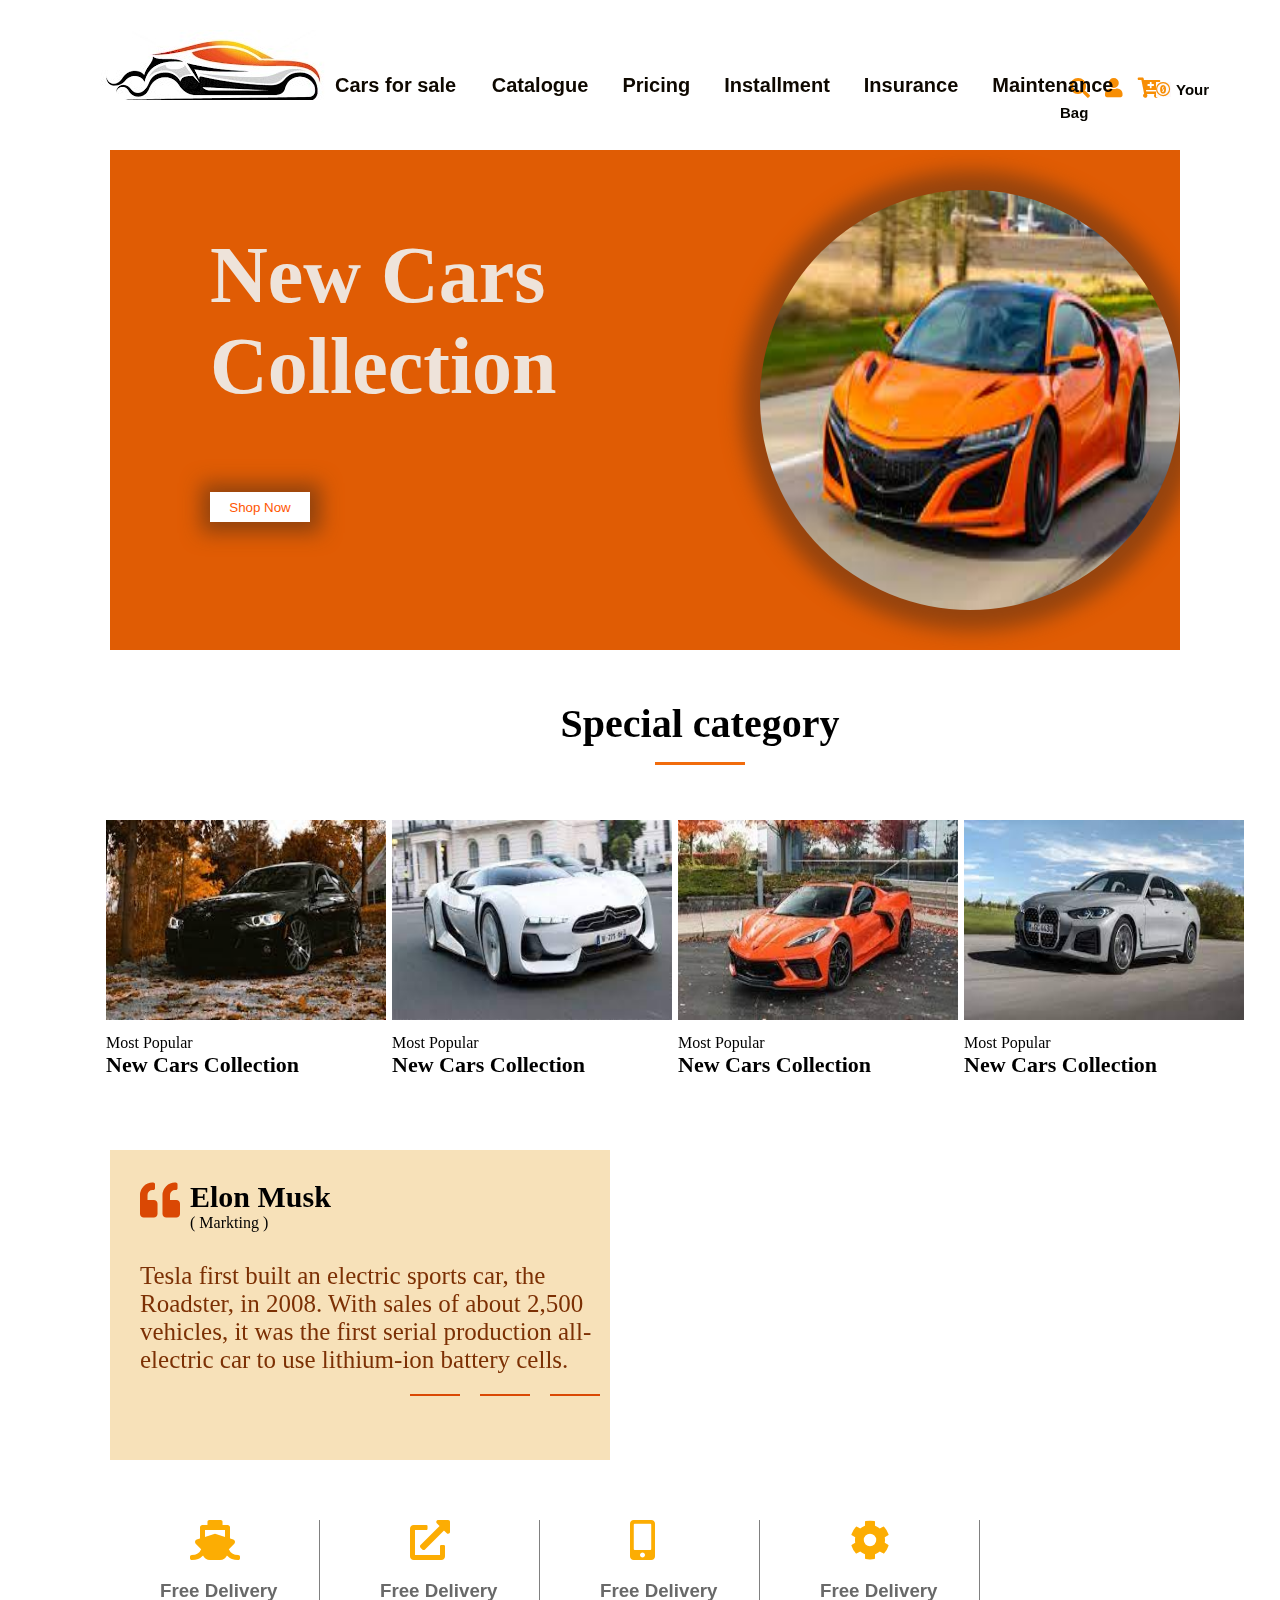
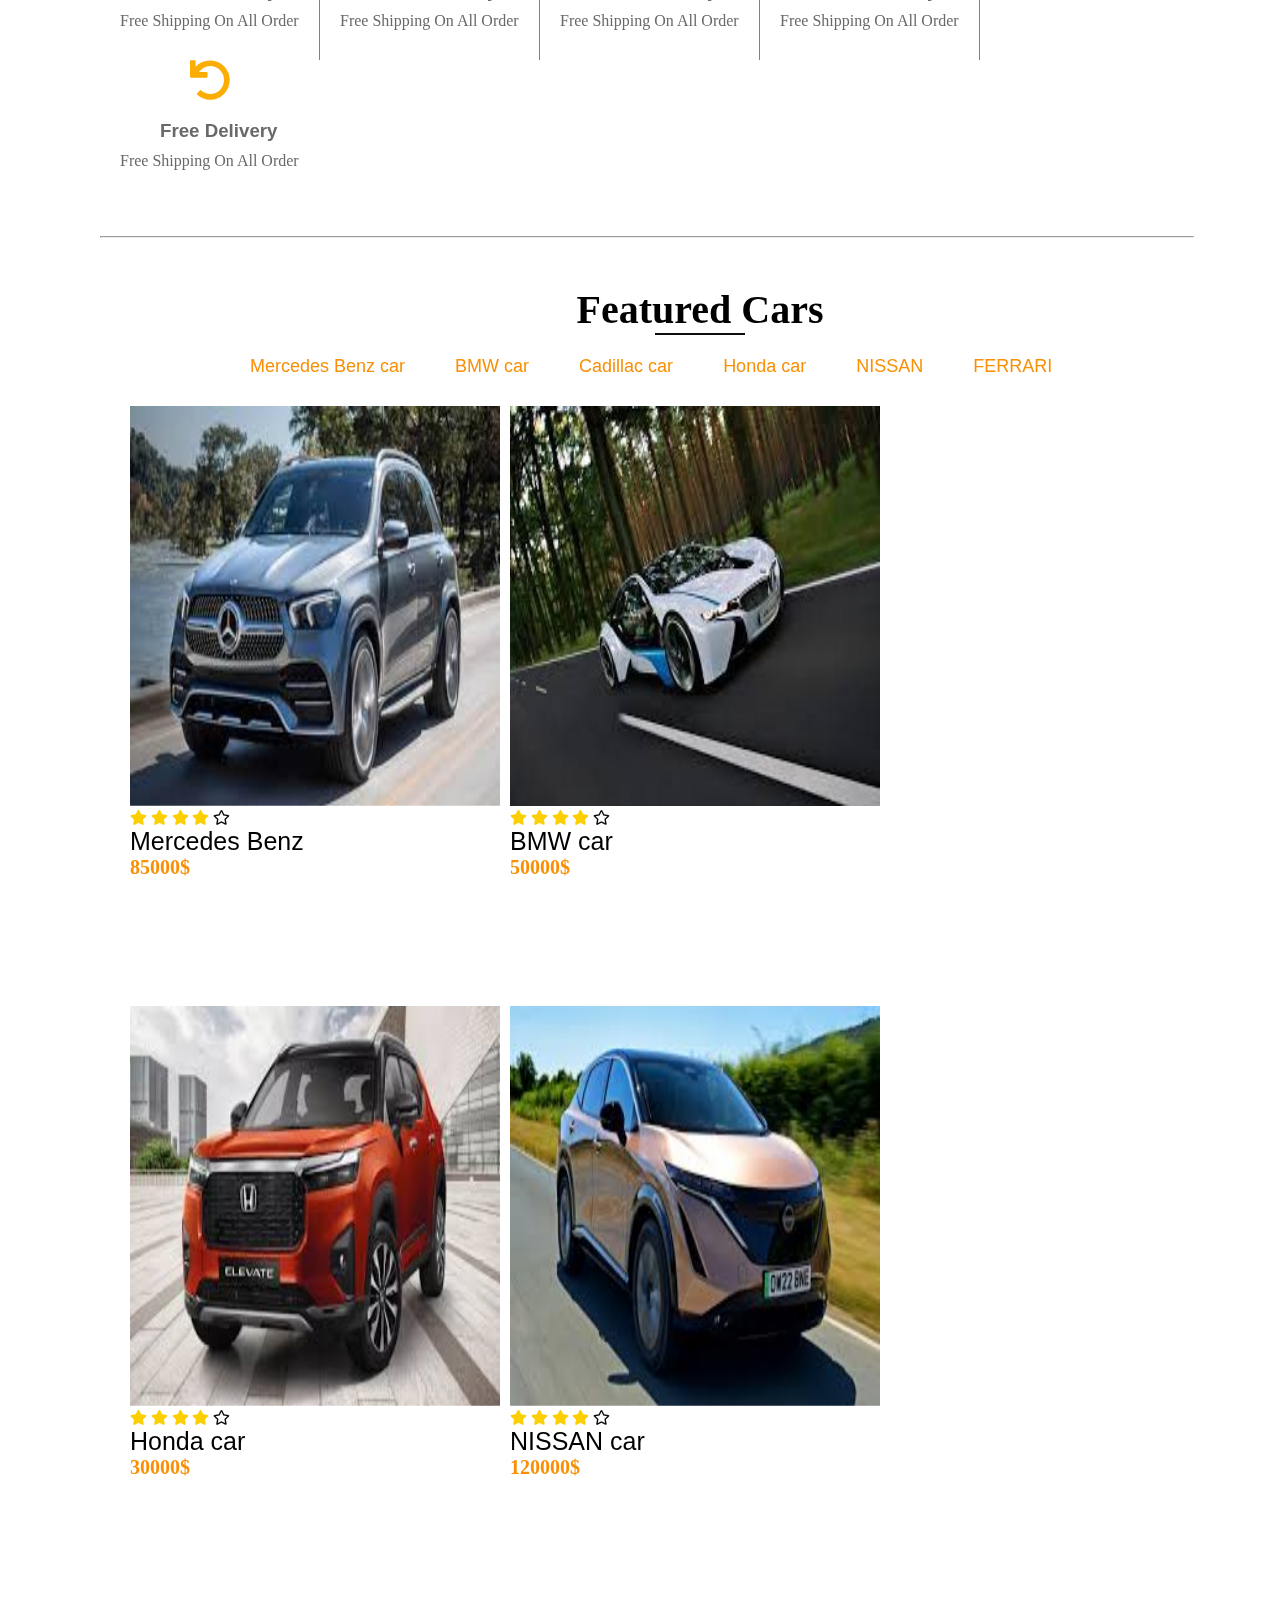
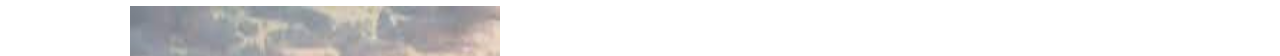
<file: index.html>
<!DOCTYPE html>
    <head>
        <title>My Project</title>
        <link rel="stylesheet" href="css/my project.css">
        <link rel="stylesheet" href="css/all.css">
    </head>
    <body>
        <!-- //////////////////////header/////////////////////////////////////// -->
        <header>
            <div class="header">
                <figure>
                    <img class="header-img" src="images/33.jpg" alt="">
                </figure>
             
                    <nav>
                        <ul class="header-list">
                            <li class="header-li table "><a class="header-a " href="a">Cars for sale
                                <div class="header-table">
                                    <table class="Carsforsale-table first">
                                        <th class="Carsforsale-head">sale for</th>
                                        <tr><td class="Carsforsale-item"><a class="Carsforsale-a" href="a">All Cars</a></td></tr>
                                        <tr><td class="Carsforsale-item"><a class="Carsforsale-a" href="a">Used vehicles </a></td></tr>
                                        <tr><td class="Carsforsale-item"><a class="Carsforsale-a" href="a">Installment cars</a></td></tr>
                                    </table>
                                    <table class="Carsforsale-table">
                                        <th class="Carsforsale-head">sale for</th>
                                        <tr><td class="Carsforsale-item"><a class="Carsforsale-a" href="a">New Cars</a></td></tr>
                                        <tr><td class="Carsforsale-item"><a class="Carsforsale-a" href="a">Electric cars</a></td></tr>
                                        <tr><td class="Carsforsale-item"><a class="Carsforsale-a" href="a">Imported cars</a></td></tr>
                                    </table>
                                </div>
                              </a>
                            </li>
                            <li class="header-li"><a class="header-a" href="a">Catalogue</a></li>
                            <li class="header-li"><a class="header-a" href="a">Pricing</a></li>
                            <li class="header-li"><a class="header-a" href="a">Installment</a></li>
                            <li class="header-li"><a class="header-a" href="a">Insurance</a></li>
                            <li class="header-li"><a class="header-a" href="a">Maintenance</a></li>
                        </ul>
                    </nav>
                    <div class="header-i">
                        <i class="fas fa-search header-i-i"></i>
                        <i class="fas fa-user header-i-i"></i>
                        <i class="fas fa-cart-plus header-i-i"></i>
                        <i class="fab fa-creative-commons-zero header-i-i-0"></i>
                        <p class="header-p">Your Bag</p>
                    </div>
                    <div class="clear-both"></div>
            </div>
        </header>
        <!-- ////////////////////////////////////main//////////////////////////////////// -->
        <main>
            <div class="main-container" >
                <div class="main-item">
                   <h2 class="main-titl"> New Cars <br> Collection</h2>
                   <button class="main-btn">Shop Now</button>
                </div>
                <div class="main-img">
                    <img class="main-img-1" src="images/55.jpg" alt="">
                </div>
            </div>
        </main>
        <!-- ////////////////////////////////// category//////////////////////////////// -->
        <section>
            <div class="category-container">
                <div class="category-head">
                    <h2 class="category-titl">Special category</h2>
                    <div class="category-line"></div>
                </div>
              <div class="category-item-container">
                <div class="category-item">
                    <figure>
                        <div class="category-img">
                            <img class="category-img-img" src="images/5555.jpg" alt="" width="280" height="200">
                        </div>
                    </figure>
                  <div class="category-icon">
                    <p class="category-p">Most Popular</p>
                    <h3 class="category-titl2">New Cars Collection</h3>
                    <i class="fas fa-angle-right category-i"></i>
                  </div>
                </div>
                <div class="category-item">
                    <figure>
                        <div class="category-img">
                            <img class="category-img-img" src="images/5.jpg" alt="" width="280" height="200">
                        </div>
                    </figure>
                  <div class="category-icon">
                    <p class="category-p">Most Popular</p>
                    <h3 class="category-titl2">New Cars Collection</h3>
                    <i class="fas fa-angle-right category-i"></i>
                  </div>
                </div>
                <div class="category-item">
                    <figure>
                        <div class="category-img">
                            <img class="category-img-img" src="images/030.jpg" alt="" width="280" height="200">
                        </div>
                    </figure>
                  <div class="category-icon">
                    <p class="category-p">Most Popular</p>
                    <h3 class="category-titl2">New Cars Collection</h3>
                    <i class="fas fa-angle-right category-i"></i>
                  </div>
                </div>
                <div class="category-item">
                    <figure>
                        <div class="category-img">
                            <img class="category-img-img" src="images/15.jpg" alt="" width="280" height="200">
                        </div>
                    </figure>
                  <div class="category-icon">
                    <p class="category-p">Most Popular</p>
                    <h3 class="category-titl2">New Cars Collection</h3>
                    <i class="fas fa-angle-right category-i"></i>
                  </div>
                </div>
              </div>
            </div>
        </section>
        <!-- /////////////////////////////////////////////artical///////////////////////////////////// -->
        <section>
            <div class="artical-container">
                <article>
                    <div class="artical-item">
                        <div class="artical-i"><i class="fas fa-quote-left artical-i-i"></i></div>
                        <div class="artical-item2">
                            <h3 class="artical-titl">Elon Musk</h3>
                            <p class="artical-p">( Markting )</p>
                        </div>
                        <div class="artical-p-p">
                            <p class="artical-p-p2">Tesla first built an electric sports car, the Roadster, in 2008. With sales of about 2,500 vehicles, it was the first serial production all-electric car to use lithium-ion battery cells.
                            </p>
                        </div>
                      <div class="artical-lines">
                        <div class="artical-lins">
                            <div class="artical-lin"></div>
                        </div>
                        <div class="artical-lins">
                            <div class="artical-lin"></div>
                        </div>
                        <div class="artical-lins">
                            <div class="artical-lin"></div>
                        </div>
                      </div>
                    </div>
                </article>
                <!-- ///////////////////////////////////Discount///////////////////////////////// -->
                <aside>
                    <div class="Discount-container">
                        <div class="Discount-item">
                            <p class="Discount-p">15% Discount</p>
                            <h3 class="Discount-titl">For limited time</h3>
                        </div>
                        <div class="Discount-item socond">
                            <p class="Discount-p">15% Discount</p>
                            <h3 class="Discount-titl">For limited time</h3>
                        </div>
                    </div>
                </aside>
            </div>
        </section>
        <!-- ///////////////////////////////////////////////////////icons//////////////////// -->
                                                      



        <section>
            <div class="icons-container">
                <div class="icons-content">
                    <div class="icons-item">
                        <div class="icons-item-i">
                            <i class="fas fa-ship icons-i"></i>
                            <i class="fas fa-ship icons-i ii"></i>
                        </div>
                        <h3 class="icons-titl">Free Delivery</h3>
                        <p class="icons-p">Free Shipping On All Order</p>
                    </div>
                    <div class="icons-item">
                        <div class="icons-item-i">
                             <i class="fas fa-external-link-alt icons-i"></i>
                            <i class="fas fa-external-link-alt icons-i ii"></i>
                        </div>
                         <h3 class="icons-titl">Free Delivery</h3>
                         <p class="icons-p">Free Shipping On All Order</p>
                    </div>
                    <div class="icons-item">
                        <div class="icons-item-i">
                            <i class="fas fa-mobile-alt icons-i"></i>
                            <i class="fas fa-mobile-alt icons-i ii"></i>
                        </div>
                        <h3 class="icons-titl">Free Delivery</h3>
                        <p class="icons-p">Free Shipping On All Order</p>
                    </div>
                    <div class="icons-item">
                        <div class="icons-item-i">
                           <i class="fas fa-cog icons-i"></i>
                           <i class="fas fa-cog icons-i ii"></i>
                        </div>
                        <h3 class="icons-titl">Free Delivery</h3>
                        <p class="icons-p">Free Shipping On All Order</p>
                    </div>
                    <div class="icons-item last">
                        <div class="icons-item-i">
                            <i class="fas fa-undo  icons-i"></i>
                            <i class="fas fa-undo  icons-i ii"></i>
                         </div>
                        <h3 class="icons-titl">Free Delivery</h3>
                        <p class="icons-p">Free Shipping On All Order</p>
                    </div>
                </div>
            </div>
        </section>
        <br>
        <br>
        <hr>
        <br>
        <!-- /////////////////////////////Featured/////////////////////////// -->
        <footer>
            <div class="Featured-container">
                <div class="Featured-head">
                   <h2 class="Featured-titl">Featured Cars</h2>
                   <div class="Featured-lin"></div>
                </div>
                <div class="Featured-p">
                    <p class="Featured-p-p">Mercedes Benz car</p>
                    <p class="Featured-p-p">BMW car</p>
                    <p class="Featured-p-p">Cadillac car</p>
                    <p class="Featured-p-p">Honda car</p>
                    <p class="Featured-p-p">NISSAN</p>
                    <p class="Featured-p-p">FERRARI</p>
                </div>
                <div class="Featured-container-item">
                    <div class="Featured-content">
                        <figure>
                           <div class="Featured-img">
                            <img class="Featured-img-img" src="images/mrs.jpg" alt="" width="360" height="400">
                            <img class="Featured-img-img hiddin" src="images/mrsss.jpg" alt=""width="360" height="400">
                            <div class="Featured-icon ">
                                <i class="fab fa-facebook-f Featured-i"></i>
                                <i class="fab fa-linkedin-in Featured-i"></i>
                                <i class="fab fa-instagram Featured-i"></i>
                                <i class="fab fa-twitter Featured-i"></i>
                            </div>
                        </div>
                        </figure>
                       
                        <div class="Featured-item">
                            <div class="Featured-stars">
                                <i class="fas fa-star Featured-stars-s"></i>
                                <i class="fas fa-star Featured-stars-s"></i>
                                <i class="fas fa-star Featured-stars-s"></i>
                                <i class="fas fa-star Featured-stars-s"></i>
                                <i class="far fa-star Featured-stars-s white"></i>
                            </div>
                            <p class="Featured-pp">Mercedes Benz </p>
                            <h3 class="Featured-titl2">85000$</h3>
                        </div>
                    </div>
                    <div class="Featured-content">
                        <figure>
                           <div class="Featured-img">
                              <img class="Featured-img-img" src="images/bmw1.jpg" alt="" width="360" height="400">
                               <img class="Featured-img-img hiddin" src="images/bmww.jpg" alt=""width="360" height="400">
                              <div class="Featured-icon ">
                                  <i class="fab fa-facebook-f Featured-i"></i>
                                  <i class="fab fa-linkedin-in Featured-i"></i>
                                  <i class="fab fa-instagram Featured-i"></i>
                                  <i class="fab fa-twitter Featured-i"></i>
                              </div>
                            </div>
                        </figure>
                       
                        <div class="Featured-item">
                            <div class="Featured-stars">
                                <i class="fas fa-star Featured-stars-s"></i>
                                <i class="fas fa-star Featured-stars-s"></i>
                                <i class="fas fa-star Featured-stars-s"></i>
                                <i class="fas fa-star Featured-stars-s"></i>
                                <i class="far fa-star Featured-stars-s white"></i>
                            </div>
                            <p class="Featured-pp">BMW car</p>
                            <h3 class="Featured-titl2">50000$</h3>
                        </div>
                    </div>
                    <div class="Featured-content">
                        <figure>
                           <div class="Featured-img">
                             <img class="Featured-img-img" src="images/cad1.jpg" alt="" width="360" height="400">
                             <img class="Featured-img-img hiddin" src="images/cad2.jpg" alt=""width="360" height="400">
                               <div class="Featured-icon ">
                                  <i class="fab fa-facebook-f Featured-i"></i>
                                  <i class="fab fa-linkedin-in Featured-i"></i>
                                  <i class="fab fa-instagram Featured-i"></i>
                                  <i class="fab fa-twitter Featured-i"></i>
                                </div>
                            </div>
                        </figure>
                       
                        <div class="Featured-item">
                            <div class="Featured-stars">
                                <i class="fas fa-star Featured-stars-s"></i>
                                <i class="fas fa-star Featured-stars-s"></i>
                                <i class="fas fa-star Featured-stars-s"></i>
                                <i class="fas fa-star Featured-stars-s"></i>
                                <i class="far fa-star Featured-stars-s white"></i>
                            </div>
                            <p class="Featured-pp">Cadillac car </p>
                            <h3 class="Featured-titl2">40000$</h3>
                        </div>
                    </div>


                </div>
                <!-- //////////////////////////////////////////////////////////////////////// -->
                <div class="Featured-container-item">
                    <div class="Featured-content">
                        <figure>
                           <div class="Featured-img">
                              <img class="Featured-img-img" src="images/hon2.jpg" alt="" width="360" height="400">
                              <img class="Featured-img-img hiddin" src="images/hon1.jpg" alt=""width="360" height="400">
                              <div class="Featured-icon ">
                                   <i class="fab fa-facebook-f Featured-i"></i>
                                  <i class="fab fa-linkedin-in Featured-i"></i>
                                   <i class="fab fa-instagram Featured-i"></i>
                                  <i class="fab fa-twitter Featured-i"></i>
                               </div>
                           </div>
                        </figure>
                       
                        <div class="Featured-item">
                            <div class="Featured-stars">
                                <i class="fas fa-star Featured-stars-s"></i>
                                <i class="fas fa-star Featured-stars-s"></i>
                                <i class="fas fa-star Featured-stars-s"></i>
                                <i class="fas fa-star Featured-stars-s"></i>
                                <i class="far fa-star Featured-stars-s white"></i>
                            </div>
                            <p class="Featured-pp">Honda car</p>
                            <h3 class="Featured-titl2">30000$</h3>
                        </div>
                    </div>
                    <div class="Featured-content">
                        <figure>
                           <div class="Featured-img">
                            <img class="Featured-img-img" src="images/nissan2.jpg" alt="" width="360" height="400">
                            <img class="Featured-img-img hiddin" src="images/nissan.jpg" alt=""width="360" height="400">
                            <div class="Featured-icon ">
                                <i class="fab fa-facebook-f Featured-i"></i>
                                <i class="fab fa-linkedin-in Featured-i"></i>
                                <i class="fab fa-instagram Featured-i"></i>
                                <i class="fab fa-twitter Featured-i"></i>
                            </div>
                           </div>
                        </figure>
                       
                        <div class="Featured-item">
                            <div class="Featured-stars">
                                <i class="fas fa-star Featured-stars-s"></i>
                                <i class="fas fa-star Featured-stars-s"></i>
                                <i class="fas fa-star Featured-stars-s"></i>
                                <i class="fas fa-star Featured-stars-s"></i>
                                <i class="far fa-star Featured-stars-s white"></i>
                            </div>
                            <p class="Featured-pp">NISSAN car</p>
                            <h3 class="Featured-titl2">120000$</h3>
                        </div>
                    </div>
                    <div class="Featured-content">
                        <figure>
                           <div class="Featured-img">
                            <img class="Featured-img-img" src="images/frrar1.jpg" alt="" width="360" height="400">
                            <img class="Featured-img-img hiddin" src="images/frrar2.jpg" alt=""width="360" height="400">
                            <div class="Featured-icon ">
                                <i class="fab fa-facebook-f Featured-i"></i>
                                <i class="fab fa-linkedin-in Featured-i"></i>
                                <i class="fab fa-instagram Featured-i"></i>
                                <i class="fab fa-twitter Featured-i"></i>
                            </div>
                           </div>
                        </figure>
                       
                        <div class="Featured-item">
                            <div class="Featured-stars">
                                <i class="fas fa-star Featured-stars-s"></i>
                                <i class="fas fa-star Featured-stars-s"></i>
                                <i class="fas fa-star Featured-stars-s"></i>
                                <i class="fas fa-star Featured-stars-s"></i>
                                <i class="far fa-star Featured-stars-s white"></i>
                            </div>
                            <p class="Featured-pp">FERRARI car </p>
                            <h3 class="Featured-titl2">330000$</h3>
                        </div>
                    </div>


                </div>
              

            </div>
        </footer>



    </body>
</html>
</file>
<file: css/my project.css>
*{
    margin: 0;
    padding: 0;
    box-sizing: border-box;
} 
body{
    height: 3000px;
width: 95%;
perspective: 700px;
}
header {
    position: relative;
    top: 0;
    left: 0;
    height: 100px;
    width: 100%;

}
.header{
    margin-top: 30px;
    position: absolute;
    /* overflow: auto; */
}
.clear-both{
    clear: both;
}
.header-img{
    /* float: left; */
     margin-left: 100px; 
}
.header-list{
    list-style: none;
    /* float: left; */
    margin-left: 330px;
    margin-top: -30px;
   
}
.header-list li{
display: inline;
margin-right: 30px;
}
.header-list li a{
    text-decoration: none;
    font-size: 20px;
    color: rgb(14, 8, 0);
 font-family: 'Franklin Gothic Medium', 'Arial Narrow', Arial, sans-serif;
 font-weight: bold;
}
.header-i{
    margin-top: -20px;
    font-size: 20px;
color:rgb(247, 142, 5);
margin-left: 1060px;
}
.header-i-i:hover{
    opacity: 0.7;
}
.header-i-i{
   margin-left: 10px;
   opacity: 1;
}
.header-p{
    display: inline;
    font-size: 15px;
    font-family: 'Franklin Gothic Medium', 'Arial Narrow', Arial, sans-serif;
    color:rgb(7, 5, 0);
    font-weight: bold;
}
.header-i-i-0{
    font-size: 15px;
    margin-left: -10px;
    color:rgb(247, 142, 5);
    background-color:rgb(252, 249, 251) ;
   
}
 .table{
    position: relative;
}
.header-table{
    overflow: auto;
    position: absolute;
    background-color:white;
    top: 102%;
    left: 0;
     transform: scale(0); 
     width: 500px;
     border: 2px solid gray;
     color: rgb(238, 122, 5);
     height: 150px;
     padding-top: 10px;
     line-height: 30px;
     text-align: center;
     font-family: Georgia, 'Times New Roman', Times, serif;
     transition: 1s;
}

.table:hover .header-table{
   transform: scale(1);
}
.Carsforsale-table .first{
    float: left;
    font-family: Georgia, 'Times New Roman', Times, serif;

}
.Carsforsale-table {
float: left;
margin-left: 50px;
margin-right: 40px;
font-family: Georgia, 'Times New Roman', Times, serif;

}
.Carsforsale-head{
    border-bottom:1px dotted gray ;
    text-align: center;
}
.header-a{
    position: relative;
    padding: 5px 5px;
    margin-right: -10px;
}
.header-list .header-li .header-a::after{
    content: "";
    position: absolute;
    border-style: solid;
    border-color: rgb(252, 206, 4);
    border-width: 3px 0;
    top: 0;
    left: 0;
    width: 100%;
    height: 83%;
    transition: 1s;
    transform: scale(0,1);
}
.header-list .header-li .header-a:hover::after{
    transform: scale(1,1);
}
.header-list .header-li .header-a::before{
    content: "";
    position: absolute;
    border-style: solid;
    border-color: rgb(252, 206, 4);
    border-width: 0 3px ;
    top: 0;
    left: 0;
    width: 96%;
    height: 100%;
    transition: 1s;
    transform: scale(1,0);
}
.header-list .header-li .header-a:hover::before{
    transform: scale(1,1);
}
/* ///////////////////////////////////main///////////////////////////////// */
.main-container{
    width: 88%;
  height: 500px;
    background-color: rgb(224, 92, 4);
    margin-left: 110px;
    overflow: auto;
    margin-top: 50px;
}
.main-item{
float: left;
margin-left: 100px;
margin-top: 80px;
}
.main-titl{
color: rgb(238, 227, 218);
font-size: 80px;

}
 .main-img{
margin-left: 650px;
margin-top:40px;

}
.main-img-1{
    width: 420px;
    height: 420px;
  border-radius: 50%;
background-color: rgb(253, 251, 249) ;
box-shadow: 1px 1px 20px 20px rgb(150, 68, 14)  ;

} 
.main-btn{
  margin-top: 80px;
  background-color:white;
  border: none;
  width: 100px;
  height: 30px;
  color: rgb(255, 86, 2);
  box-shadow: 1px 1px 20px 10px rgb(146, 67, 14) ;
  cursor: pointer;
}
.main-btn:hover{
    background-color:  rgb(224, 92, 4);
    color: white;
}
/* //////////////////////////////////////////////category/////////////////////////////////// */
.category-container{
width: 95%;
}
.category-head{
margin-top: 50px;
width: 600px;
height: 100px;
margin-left: 400px;
/* background-color: aqua; */
}
.category-titl{
text-align: center;
font-size: 40px;
/* margin-left: 85px; */
}
.category-line{
width: 90px;
height: 3px;
background-color: rgb(241, 108, 13);
margin: auto;
margin-top: 15px;
/* margin-left: 300px; */
}
.category-head:hover .category-line{
    width: 200px;
    transition: 1s;
    /* margin-left: 20px; */
}
.category-item-container{
    width: 100%;
    overflow: auto;
    margin-left: 100px;
}
.category-item{
    width: 280px;
    height: 300px;
    margin-top: 20px;
    float: left;
    margin-left: 6px;
}
.category-item:hover .category-i{
    opacity: 1;
}
.category-img{
    width: 100%;
}

.category-icon{
overflow: auto;
}
.category-p{
margin-top: 10px;

}
.category-titl2{
float: left;
font-size: 22px;
/* margin-top: 15px; */
}

.category-i{
margin-left: 50px;
background-color: rgb(211, 64, 7);
color: white;
font-size: 30px;
width: 30px;
height: 30px;
text-align: center;
opacity: 0;
}

/* //////////////////////////////////////////////////////artical/////////////////////////// */
.artical-container{
width: 100%;
height: 350px;
overflow: auto;
}
.artical-item{
overflow: auto;
width: 500px;
background-color: rgb(247, 225, 185);
margin-top: 30px;
padding-top: 30px;
height: 310px;
margin-left: 110px;
float: left;
}
.artical-i{
float: left;
}
.artical-i-i{
font-size: 40px;
color: rgb(218, 72, 4);
margin-left: 30px;

}
.artical-item2{
margin-left: 40px;
}
.artical-titl{
margin-left: 40px;
font-size: 30px;
}
.artical-p{
margin-left: 40px;
}
.artical-p-p{
    margin-left: 30px;
    margin-top: 30px;
}
.artical-p-p2{
font-size: 25px;
color: rgb(124, 48, 4);
font-family: Cambria, Cochin, Georgia, Times, 'Times New Roman', serif;
}
.artical-lines{
    overflow: auto;
}
.artical-lins{
/* overflow: auto; */
/* margin-left: 150px; */
margin-top: 20px;
margin-left: 280px;
}
.artical-lin{
float: left;
width: 50px;
height: 2px;
background-color: rgb(218, 72, 4);
margin-left: 20px;
}
/* //////////////////////////////////////////Discount///////////////////////// */
.Discount-container{
float: left;
height: 350px;
}
.Discount-item{
width: 300px;
height: 310px;
background-image: url(../images/000.jpg);
background-position: center;
/* background-attachment: fixed; */
background-repeat: no-repeat;
 background-size: cover; 
 float: left;
 margin-top: 30px;
 margin-left: 20px;
 
}
.Discount-item:hover{
    transform: scale(1.05);
    transition: 1s;
}
.Discount-p{
    color: rgb(253, 83, 4);
    font-size: 20px;
    font-weight: bold;
}
.Discount-titl{
    color: rgb(247, 245, 245);
    font-size: 25px;
}
.socond{
    background-image: url(../images/321.jpg);
    width: 300px;
}
/* /////////////////////////////////////////icons///////////////////////////// */
.icons-container{
width: 90%;
margin-top: 50px;
}
.icons-content{
overflow: auto;
margin-left: 100px;
width: 100%;

}
.icons-item{
margin-left: 40px;
float: left;
border-right: 1px solid gray;
padding-right: 15px;
width: 180px;
padding-left: 20px;
height: 140px;
}
.icons-item-i{
    position: relative;
    /* margin-top: -50px; */
}
.icons-i{
font-size: 40px;
color: rgb(252, 173, 3);
text-align: center;
margin-left: 30px;
position: absolute;
z-index: 7;
transition: 1s;
}
.ii{
    position: absolute;
    color: rgb(128, 64, 4);
    opacity: 0;
}
.icons-item-i:hover .icons-i{
    transform: translateY(-150%);
}
.icons-item-i:hover .ii{
    opacity: 1;
    transform: translateY(10%);
}
/* .icons-i:hover{
    color: rgb(99, 97, 96);
transform: translatey(-150%);
} */
.icons-titl{
font-family: 'Franklin Gothic Medium', 'Arial Narrow', Arial, sans-serif;
/* margin-left: 10px; */
margin-top: 60px;
color: dimgray;
}
.icons-p{
color: dimgrey;
 margin-left: -40px; 
 margin-top: 10px;
}
.last{
    border: none;
}
hr{
    width: 90%;
    margin-left: 100px;
}
/* ////////////////////////////////Featured//////////////////////////// */
.Featured-container{
width: 90%;
margin-top: 30px;
}
.Featured-head{
width: 400px;
height: 100px;
/* background-color: aquamarine; */
margin-left: 500px;
text-align: center;
}
.Featured-titl{
font-size: 40px;
/* font-family: 'Franklin Gothic Medium', 'Arial Narrow', Arial, sans-serif; */
}
.Featured-lin{
width: 90px;
height: 2px;
background-color: rgb(14, 13, 13);
margin: auto;
transition: 1s;
/* margin-top: 10px; */
}
.Featured-head:hover .Featured-lin{
    width: 180px;
}
.Featured-p{
overflow: auto;
width: 900px;
height: 100px;
/* margin: auto; */
/* background-color: aquamarine; */
margin-top: -30px;
margin-left: 200px;
}
.Featured-p-p{
display: inline;
float: left;
font-size: 18px;
margin-left: 50px;
font-family: Verdana, Geneva, Tahoma, sans-serif;
color: rgb(248, 143, 6);
}
.Featured-container-item{
width: 100%;
overflow: auto;
/* background-color: aquamarine; */
margin-left: 140px;
margin-top: -50px;
height: 650px;
}
.Featured-container{
    width: 90%;
    margin-top: 30px;
    }
    
    .Featured-container-item{
    width: 100%;
    overflow: auto;
    margin-left: 120px;
    margin-top: -50px;
    height: 650px;
    }
    .Featured-content{
    width: 370px;
    height: 600px;
    float: left;
margin-left: 10px;
    }
    .Featured-img{
        position: relative;
        transform-style: preserve-3d;
        transition: 0.5s;
    }
    .Featured-img-img{
        width: 100%;
        height: 400px;
        position: absolute;
        backface-visibility: hidden;
    }
    .hiddin{
        width: 100%;
        height: 400px;
    position: absolute;
    transform: rotateY(180deg);
    z-index: 6;
    position: relative;
    }
   .Featured-img:hover {
        transform: rotateY(180deg);
    }
.Featured-icon{
    font-size: 30px;
    margin-left: 70px;
    position: absolute;
    margin-top: -230px;
    opacity: 0;
    transition: 2s;
 z-index: 5; 
transform:rotateY(180deg);
}
.Featured-img:hover  .Featured-icon{
     opacity: 1;
    z-index: 10; 
} 

.Featured-i{
margin-left: 10px;
color:white ;
background-color: rgb(252, 108, 6);
width: 40px;
height: 40px;
border-radius: 10px;
text-align: center;
padding-top: 5px;
}

.Featured-stars{
font-size: 15px;
}
.Featured-stars-s{
color: rgb(252, 206, 4);
}
.white{
color: rgb(10, 10, 10);
}
.Featured-pp{
    font-size: 25px;
    font-family: 'Segoe UI', Tahoma, Geneva, Verdana, sans-serif;
}
.Featured-titl2{
font-size: 20px;
color: #fa8f04;
font-weight: bold;
/* font-family: 'Courier New', Courier, monospace; */
}
</file>
